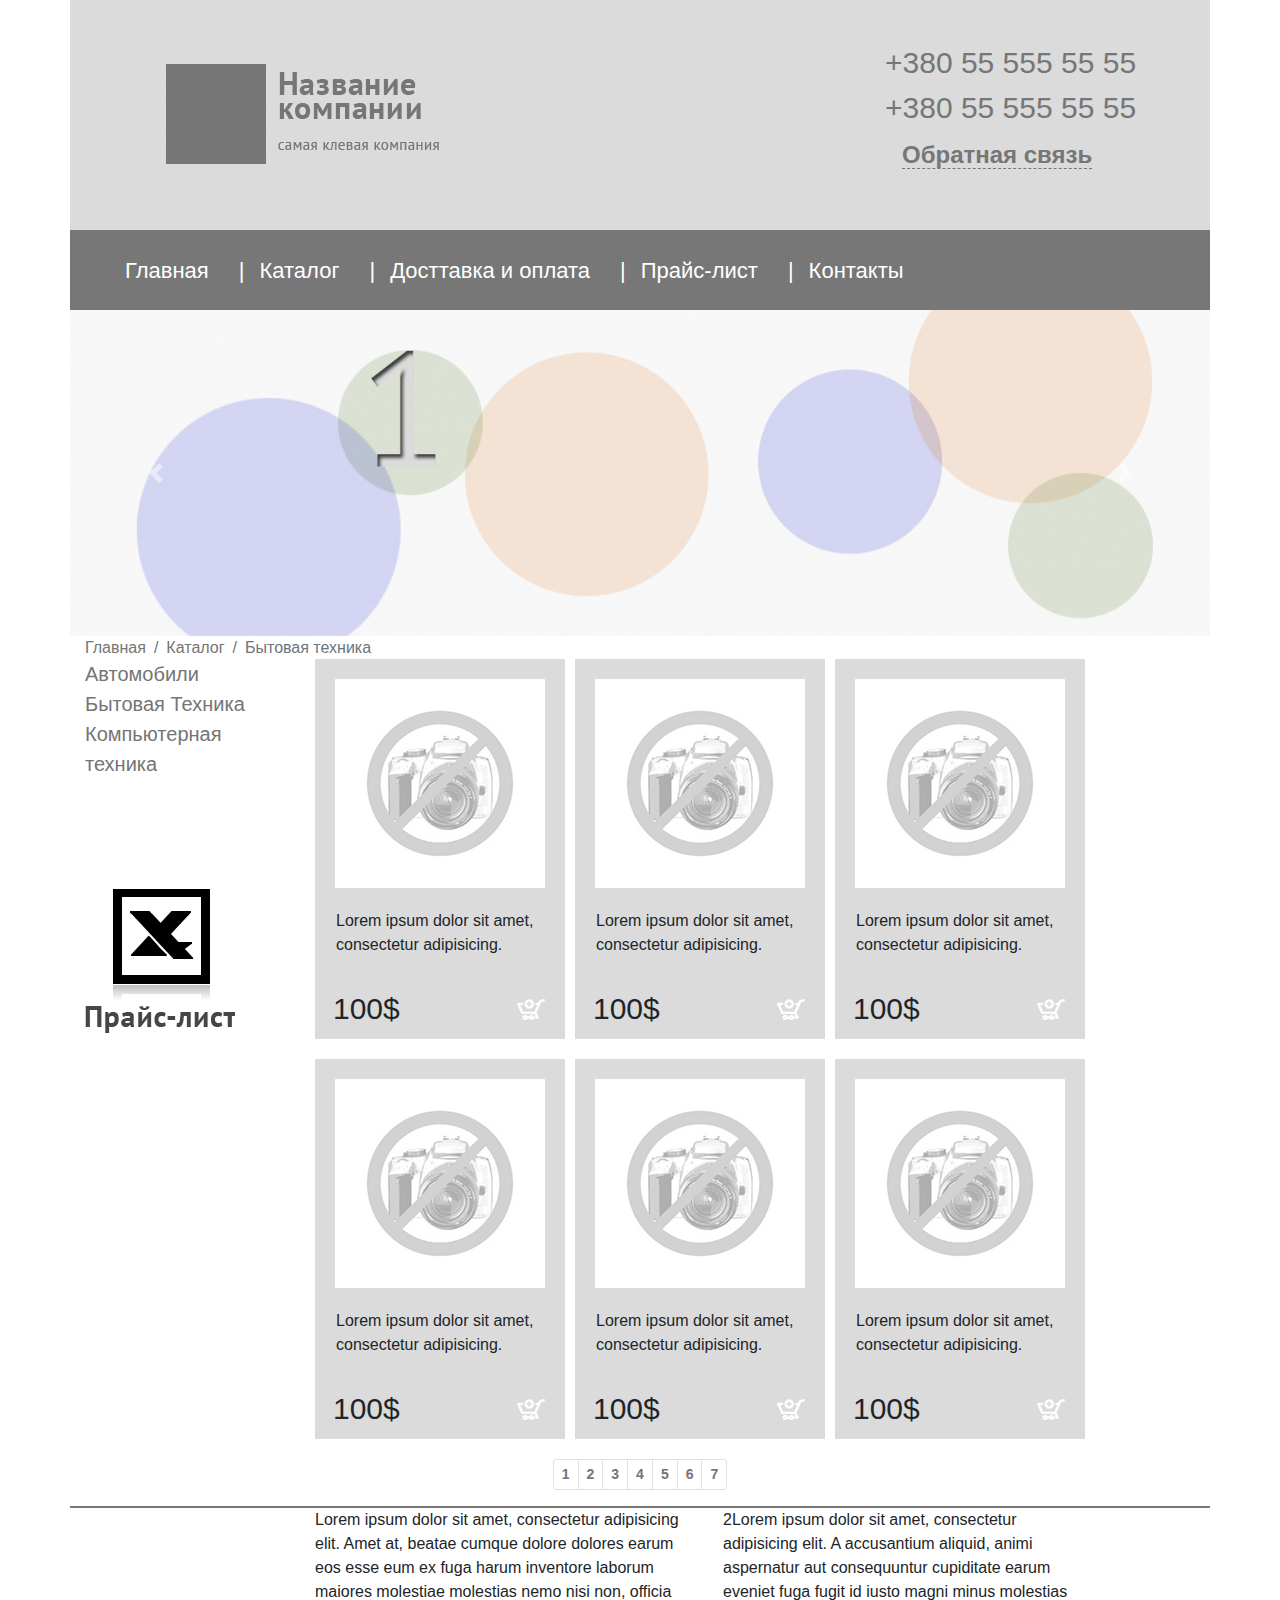
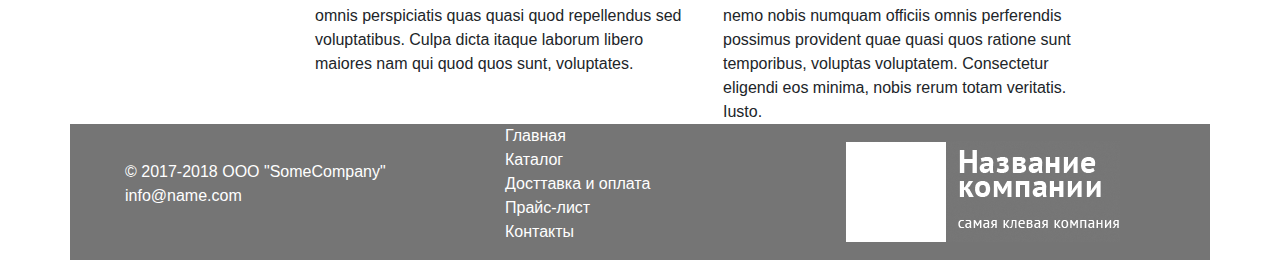
<file: index/index.html>
<!doctype html>
<html lang="en">
<head>
    <!-- Required meta tags -->
    <meta charset="utf-8">
    <meta name="viewport" content="width=device-width, initial-scale=1, shrink-to-fit=no">

    <!-- Bootstrap CSS -->
    <link rel="stylesheet" href="https://maxcdn.bootstrapcdn.com/bootstrap/4.0.0/css/bootstrap.min.css" integrity="sha384-Gn5384xqQ1aoWXA+058RXPxPg6fy4IWvTNh0E263XmFcJlSAwiGgFAW/dAiS6JXm" crossorigin="anonymous">
    <link rel="stylesheet" href="css/style.css">



    <title>Hello, world!</title>
</head>
<body>
<header>
    <div class="container">
        <div class="row  header d-flex align-items-center">
            <div class="col-lg-4 col-2">
                <a href="#">
                    <img src="img/logo.png" alt="">
                </a>
            </div>
            <div class="col-lg-4 col-3"></div>
            <div class="col-lg-4 col-7 RightInfoBar">
                <ul>
                    <li>+380 55 555 55 55</li>
                    <li>+380 55 555 55 55</li>
                    <li><a href="#">Обратная связь</a></li>
                </ul>
            </div>
        </div>
    </div>
</header>
<nav>
    <div class="container MainNav">
        <div class="row">
            <div class="col">
                <ul class="MainNav d-flex align-items-center">
                    <li><a href="">Главная</a></li>
                    <li>|</li>
                    <li><a href="">Каталог</a></li>
                    <li>|</li>
                    <li><a href="">Досттавка и оплата</a></li>
                    <li>|</li>
                    <li><a href="">Прайс-лист</a></li>
                    <li>|</li>
                    <li><a href="">Контакты</a></li>
                </ul>
            </div>
        </div>
    </div>
</nav>
<div class="container">
    <div class="row">
        <div id="carouselExampleControls" class="carousel slide" data-ride="carousel">
            <div class="carousel-inner">
                <div class="carousel-item active">
                    <img class="d-block w-100" src="img/slider1.png" alt="First slide">
                </div>
                <div class="carousel-item">
                    <img class="d-block w-100" src="img/slider2.png" alt="Second slide">
                </div>
            </div>
            <a class="carousel-control-prev" href="#carouselExampleControls" role="button" data-slide="prev">
                <span class="carousel-control-prev-icon" aria-hidden="true"></span>
                <span class="sr-only">Previous</span>
            </a>
            <a class="carousel-control-next" href="#carouselExampleControls" role="button" data-slide="next">
                <span class="carousel-control-next-icon" aria-hidden="true"></span>
                <span class="sr-only">Next</span>
            </a>
        </div>
    </div>
</div>

<div class="container">
    <div class="row">
        <div class="col-sm">
            <ol class="breadcrumb">
                <li class="breadcrumb-item"><a href="#">Главная</a></li>
                <li class="breadcrumb-item"><a href="#">Каталог</a></li>
                <li class="breadcrumb-item active" aria-current="page">Бытовая техника</li>
            </ol>
        </div>
    </div>
</div>
<div class="container mainContent">
    <div class="row">
        <div class="col-lg-2 col-sm-3">
            <div class="dropdown1">Автомобили</div>
            <div class="list1">
                <ul>
                    <li><a href="#">Микроволновки</a></li>
                    <li><a href="#">Посудомоечные машины</a></li>
                    <li><a href="#">Холодильники</a></li>
                    <li><a href="#">Чайники</a></li>
                </ul>
            </div>
            <div class="dropdown2">Бытовая Техника</div>
            <div class="list2">
                <ul>
                    <li><a href="#">Микроволновки</a></li>
                    <li><a href="#">Посудомоечные машины</a></li>
                    <li><a href="#">Холодильники</a></li>
                    <li><a href="#">Чайники</a></li>
                </ul>
            </div>
            <div class="dropdown3">Компьютерная техника</div>
            <div class="list3">
                <ul>
                    <li><a href="#">Микроволновки</a></li>
                    <li><a href="#">Посудомоечные машины</a></li>
                    <li><a href="#">Холодильники</a></li>
                    <li><a href="#">Чайники</a></li>
                </ul>
            </div>
            <div class="pricelist">
                <a href="#"><img src="img/pricelist.png" alt=""></a>
            </div>
        </div>
        <div class="col-lg-10 col-sm-9 MainContentItems">
            <ul>
                <li>
                    <a href="#"><img src="img/imgItem.png" class="mainContentItemImg"></a>
                    <div class="textItem">Lorem ipsum dolor sit amet, consectetur adipisicing.</div>
                    <div class="d-flex">
                        <div class="price">100$</div>
                        <a href="#" class="cartIcon"><img src="img/cartIcon.png" alt="" title="Добавить в корзину"></a>
                    </div>
                </li>
                <li>
                    <a href="#"><img src="img/imgItem.png" class="mainContentItemImg"></a>
                    <div class="textItem">Lorem ipsum dolor sit amet, consectetur adipisicing.</div>
                    <div class="d-flex">
                        <div class="price">100$</div>
                        <a href="#" class="cartIcon"><img src="img/cartIcon.png" alt="" title="Добавить в корзину"></a>
                    </div>
                </li>
                <li>
                    <a href="#"><img src="img/imgItem.png" class="mainContentItemImg"></a>
                    <div class="textItem">Lorem ipsum dolor sit amet, consectetur adipisicing.</div>
                    <div class="d-flex">
                        <div class="price">100$</div>
                        <a href="#" class="cartIcon"><img src="img/cartIcon.png" alt="" title="Добавить в корзину"></a>
                    </div>
                </li>
                <li>
                    <a href="#"><img src="img/imgItem.png" class="mainContentItemImg"></a>
                    <div class="textItem">Lorem ipsum dolor sit amet, consectetur adipisicing.</div>
                    <div class="d-flex">
                        <div class="price">100$</div>
                        <a href="#" class="cartIcon"><img src="img/cartIcon.png" alt="" title="Добавить в корзину"></a>
                    </div>
                </li>
                <li>
                    <a href="#"><img src="img/imgItem.png" class="mainContentItemImg"></a>
                    <div class="textItem">Lorem ipsum dolor sit amet, consectetur adipisicing.</div>
                    <div class="d-flex">
                        <div class="price">100$</div>
                        <a href="#" class="cartIcon"><img src="img/cartIcon.png" alt="" title="Добавить в корзину"></a>
                    </div>
                </li>
                <li>
                    <a href="#"><img src="img/imgItem.png" class="mainContentItemImg"></a>
                    <div class="textItem">Lorem ipsum dolor sit amet, consectetur adipisicing.</div>
                    <div class="d-flex">
                        <div class="price">100$</div>
                        <a href="#" class="cartIcon"><img src="img/cartIcon.png" alt="" title="Добавить в корзину"></a>
                    </div>
                </li>
            </ul>
        </div>
    </div>
</div>
<div class="container">
    <div class="row">
        <div class="col-lg">
            <nav aria-label="...">
                <ul class="pagination pagination-sm d-flex justify-content-center">
                    <li class="page-item disabled">
                        <a class="page-link" href="#" tabindex="-1">1</a>
                    </li>
                    <li class="page-item"><a class="page-link" href="#">2</a></li>
                    <li class="page-item"><a class="page-link" href="#">3</a></li>
                    <li class="page-item"><a class="page-link" href="#">4</a></li>
                    <li class="page-item"><a class="page-link" href="#">5</a></li>
                    <li class="page-item"><a class="page-link" href="#">6</a></li>
                    <li class="page-item"><a class="page-link" href="#">7</a></li>
                </ul>
            </nav>
        </div>
    </div>
</div>
<div class="container bottomText">
    <div class="row">
        <div class="col-lg-2"></div>
        <div class="col-lg-10">
            <div>
                <div>Lorem ipsum dolor sit amet, consectetur adipisicing elit. Amet at, beatae cumque dolore dolores earum eos esse eum ex fuga harum inventore laborum maiores molestiae molestias nemo nisi non, officia omnis perspiciatis quas quasi quod repellendus sed voluptatibus. Culpa dicta itaque laborum libero maiores nam qui quod quos sunt, voluptates.</div>
                <div>2Lorem ipsum dolor sit amet, consectetur adipisicing elit. A accusantium aliquid, animi aspernatur aut consequuntur cupiditate earum eveniet fuga fugit id iusto magni minus molestias nemo nobis numquam officiis omnis perferendis possimus provident quae quasi quos ratione sunt temporibus, voluptas voluptatem. Consectetur eligendi eos minima, nobis rerum totam veritatis. Iusto.</div>
            </div>
        </div>
    </div>
</div>
<footer>
    <div class="container footer ">
        <div class="row d-flex justify-content-between align-items-center">
            <div class="col-lg">
                <ul>
                    <li>© 2017-2018 ООО "SomeCompany"</li>
                    <li>info@name.com</li>
                </ul>
            </div>
            <div class="col-lg ">
                <ul class="">
                    <li><a href="">Главная</a></li>
                    <li><a href="">Каталог</a></li>
                    <li><a href="">Досттавка и оплата</a></li>
                    <li><a href="">Прайс-лист</a></li>
                    <li><a href="">Контакты</a></li>
                </ul>
            </div>

            <div class="col-lg">
                <a href="#">
                    <img src="img/footerLogo.png" alt="">
                </a>
            </div>
        </div>
    </div>
</footer>


</div>













<script src="js/jquery-3.0.0.min.js"> </script>
<script src="js/script.js"></script>
<!-- Optional JavaScript -->
<!-- jQuery first, then Popper.js, then Bootstrap JS -->
<script src="https://cdnjs.cloudflare.com/ajax/libs/popper.js/1.12.9/umd/popper.min.js" integrity="sha384-ApNbgh9B+Y1QKtv3Rn7W3mgPxhU9K/ScQsAP7hUibX39j7fakFPskvXusvfa0b4Q" crossorigin="anonymous"></script>
<script src="https://maxcdn.bootstrapcdn.com/bootstrap/4.0.0/js/bootstrap.min.js" integrity="sha384-JZR6Spejh4U02d8jOt6vLEHfe/JQGiRRSQQxSfFWpi1MquVdAyjUar5+76PVCmYl" crossorigin="anonymous"></script>
</body>
</html>
</file>
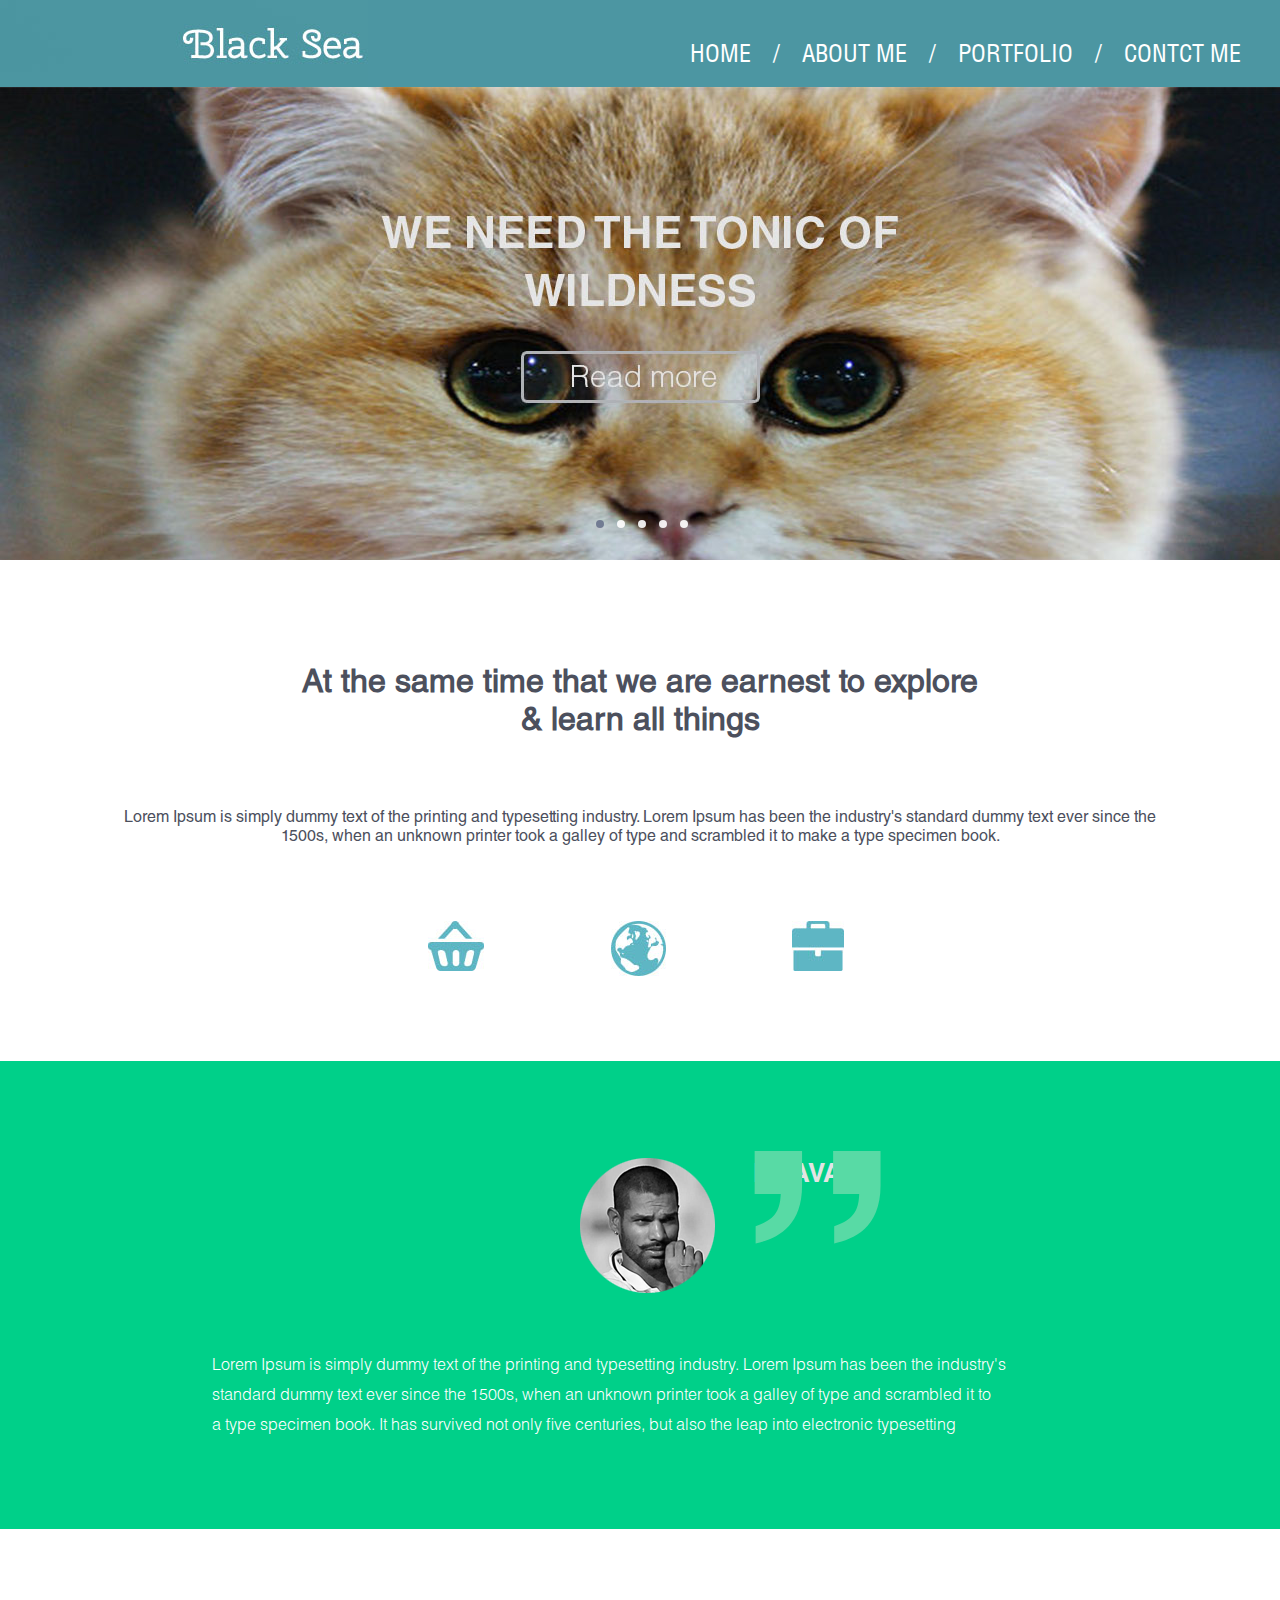
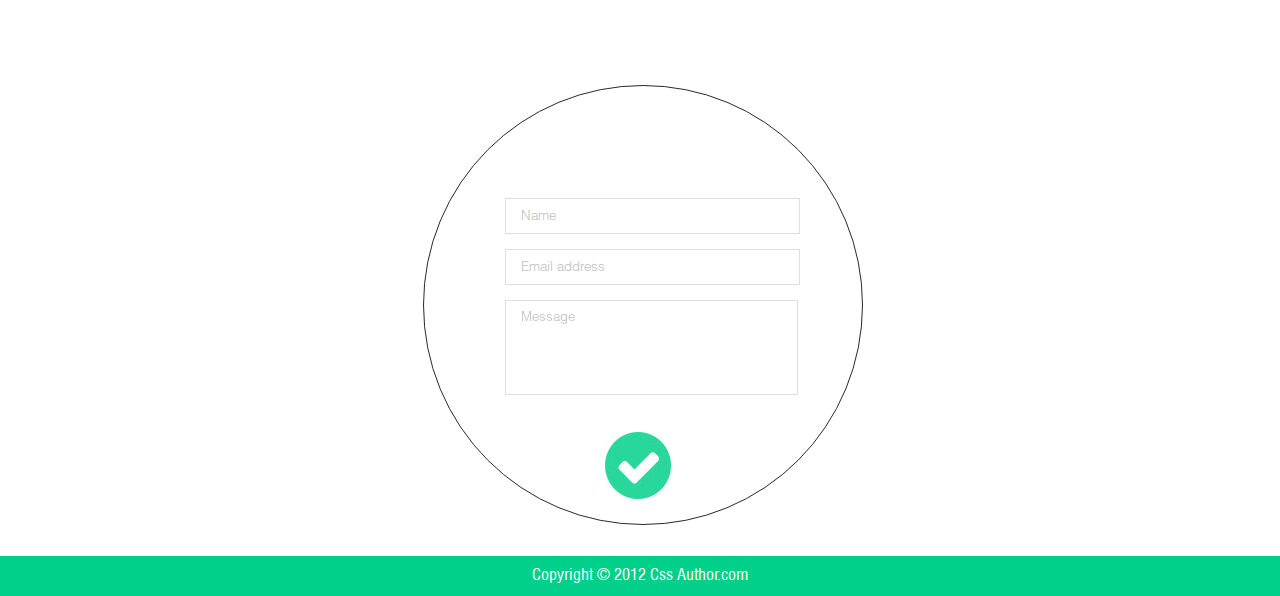
<file: index2/index.html>
<!DOCTYPE html>
<html lang="en">
<head>
    <meta charset="UTF-8">
    <title>BlackSea</title>
    <link href="index.css" rel="stylesheet">
    <script src="jquery-3.0.0.min.js"> </script>
</head>

<body>
<div class="wrapper">
    <header>
        <a href="#" id="logo"  ><img src="img/logo1.jpg" alt=""></a>
        <nav>
            <span><a href="">HOME</a></span>
            <span>/</span>
            <span><a href="">ABOUT ME</a></span>
            <span>/</span>
            <span><a href="">PORTFOLIO</a></span>
            <span>/</span>
            <span><a href="">CONTCT ME</a></span>
        </nav>
    </header>


    <div class="slider">
        <ul>
            <li><a href="#"><img src="img/slider2.jpg" alt=""></a></li>
            <li><a href="#"><img src="img/slider3.jpg" alt=""></a></li>
            <li><a href="#"><img src="img/slider1.jpg" alt=""></a></li>
            <li><a href="#"><img src="img/slider4.jpg" alt=""></a></li>
            <li><a href="#"><img src="img/slider5.jpg" alt=""></a></li>
        </ul>
    </div>
    <h1 class="centerBigText">At the same time that we are earnest to explore <br>
        & learn all things</h1>
    <div class="centerText">Lorem Ipsum is simply dummy text of the printing and typesetting industry. Lorem Ipsum has been the industry's standard dummy text ever since the <br> 1500s, when an unknown printer took a galley of type and scrambled it to make a type specimen book. </div>
   <div id="forflex">
    <a href="#" class="icons"><img src="img/bluicon1.jpg" alt=""></a>
    <a href="#" class="icons"><img src="img/bluicon2.jpg" alt=""></a>
    <a href="#" class="icons"><img src="img/bluicon3.jpg" alt=""></a>
   </div>
   <div class="colorFone">
      <img src="img/face.png" alt="">
      <ul>
          <li class="name">DHAVAN</li>
          <li class="quotes">”</li>
      </ul>
       <div class="bottomText">Lorem Ipsum is simply dummy text of the printing and typesetting industry. Lorem Ipsum has been the industry's<br> standard dummy text ever since the 1500s, when an unknown printer took a galley of type and scrambled it to<br>
           a type specimen book. It has survived not only five centuries, but also the leap into electronic typesetting</div>
   </div>






    <div id="gpsmap">
        <iframe src="https://www.google.com/maps/embed?pb=!1m18!1m12!1m3!1d11363.266546447116!2d31.88298517657402!3d49.23772434554985!2m3!1f0!2f0!3f0!3m2!1i1024!2i768!4f13.1!3m3!1m2!1s0x40d140e1639cafb3%3A0xa25e90f8eadba3f4!2z0JzQvtC90YPQvNC10L3RgiAi0JPQsNGA0LzQsNGC0LAi!5e0!3m2!1suk!2sua!4v1517071133028" width="1280" height="628" frameborder="0" style="border:0" allowfullscreen></iframe>
        <div id="registrationForm">
          <div class="regList">
            <form method="post">
                <label></label>
                <input type="text" placeholder="Name" required>

                <label></label>
                <input type="email" placeholder="Email address" required>
            </form>
            <textarea name="coment" id="" cols="30" rows="10" placeholder="Message"></textarea>
              <input class="submitButton" style="background-image: url(img/greenbutton.jpg);" type="submit"  value="">
          </div>
    </div>

<footer>
    <div>Copyright © 2012 Css Author.com</div>
</footer>
<script src="index.js"></script>
</div>
</body>
</html>
</file>
<file: index/css/style.css>
.header{
    background-color: #dbdbdb;
    height: 230px;
}
.header div a img{
    margin-left: 80px;
}
.RightInfoBar ul li {
    list-style-type: none;
    color: #767676;
    font-size: 30px;
}
.RightInfoBar ul li a{
    color: #767676;
    text-decoration: none;
    border-bottom: 1px dashed #767676;
    margin-left: 17px;
    font-size: 24px;
    font-weight: bold;
}
.RightInfoBar ul li a:hover{
    border-bottom: 1px solid #767676;
}
.MainNav{
    background-color: #777777;
    height: 80px;
    }
.MainNav div div ul li{
    list-style-type: none;
}
.MainNav div div ul li, .MainNav div div ul li a{
    color: #fff;
    font-size: 22px;
    margin-right: 15px;
}

.breadcrumb {
    background-color: #ffffff;
    border: none;
    height: 7px;
    padding: 0;
}
.breadcrumb li a{
    color: #757575;
}
.card{
    border: none;
    background-color: #ffffff;
}
.card-header{
    border: none;
    background-color: #ffffff;
}
.dropdown1, .dropdown2 , .dropdown3 {
    font-size: 20px;
    color: #757575;
    cursor: pointer;
    display: flex;
    flex-direction: column;

}
.dropdown1:active, .dropdown2:active , .dropdown3:active{
    text-decoration: underline;
}
.dropdown1:hover, .dropdown2:hover , .dropdown3:hover{

}
.list1, .list2, .list3 {
    display: flex;
    flex-direction: column;
}
.list1 a, .list2 a, .list3 a {
    color: #757575;
}
.pricelist{
    padding-top: 110px;
}

.MainContentItems ul li{
    list-style-type: none;
    width: 250px;
    height: 380px;
    float: left;
    background-color: #dbdbdb;
    margin-right: 10px;
    margin-bottom: 20px;
}
.mainContentItemImg {
    margin-top: 20px;
    margin-left: 20px;
}
.mainContentItems ul li a div {
    width: 100%;
}

.textItem{
    height: 77px;
    margin-left: 21px;
    margin-top: 21px;
}
.price{
    font-size: 30px;
    float: left;
   width: 200px;
    padding-left: 18px;
    padding-bottom: 5px;

}
.cartIcon{
   padding-top: 10px;
}
.pagination li a{
    color: #757575;;
}
.page-link{
    color: black;
    font-weight: bold;
}
.bottomText .row{
    border-top: 2px solid #767676;
}
.bottomText div div div div{
    float: left;
    width: 40%;
    margin-left: 40px;
}
.footer{
    background-color: #757575;
    color: #fff;
    }

.footer div div ul li, .footer div div ul li a{
    list-style-type: none;
    color: #fff;
}

@media screen and (max-width: 992px) {

    .header div a img{
        margin-left: 0;
        width: 220px;
        height: 75px;
    }
    .RightInfoBar ul li {
        font-size: 20px;
        text-align: right;
    }
    .RightInfoBar ul li a{
        font-size: 16px;
        padding-right: 20px;
    }
    .bottomText .row .col-lg-5 div{
        width: 100%;
    }
    .MainNav div div ul li a{
        font-size: 14px;
        margin-right: 4px;
    }

}
@media screen and (max-width: 768px){
    .MainNav div div ul li, .MainNav div div ul li a{
    }
}
@media screen and (max-width: 576px){
    .pricelist{
        padding-top: 0;
    }
}
@media screen and (max-width: 436px) {
    .RightInfoBar ul li {
        font-size: 14px;
    }

    .RightInfoBar ul li a {
        font-size: 12px;
    }
    .MainNav div div ul li, .MainNav div div ul li a {
        font-size: 12px;
        margin-right: 9px;
    }
}
</file>
<file: index2/index.css>
@font-face {
    font-family: HelveticaLT;
    src: url('fonts/Helvetica LT Condensed Medium.ttf');
}
@font-face {
    font-family: HelveticaLTtd-bold;
    src: url(fonts/HelveticaLTStd-Bold.otf);
}
@font-face {
    font-family: HelveticaLTStd-Light;
    src: url(fonts/HelveticaLTStd-Light.otf);
}

@font-face {
    font-family: HelveticaLTStd-Roman;
    src: url(fonts/HelveticaLTStd-Roman.otf);
}

body{
    margin: 0;
}
.wrapper{
    width: 1280px;
    height:auto;
    margin-right: auto;
    margin-left: auto;


}
header{
    width:1280px;
    height: 87px;
    background-color: #4c96a2;

}
#logo{
    display: flex;
    float: left;
    padding-right: 322px;

}
nav{
    display: flex;
    font-family: HelveticaLT, sans-serif;
}
nav span{
    padding-right: 22px;
    padding-top: 37px;
    align-content:right;
    color: #ffffff;
    font-size: 6.3mm;
    font-family: HelveticaLT, sans-serif;
}
nav span a{
    color: #ffffff;
}
a{
    text-decoration: none;
}
ul{
    list-style-type: none;
}
/* слайдер */
.slider {
    z-index: 9;
    width: 1280px;
    height: 473px;
    overflow: hidden;
    margin: 0 0 7px;
    position: relative;

}
.slider ul,
.slider li {
    padding: 0;
    margin: 0;
    list-style-type: none;
}
.slider ul {
    width: 9999px;
}
.slider ul li {
    list-style-type: none;
    float: left;
    width: 1280px;
    height: 473px;
}
.slider .nav {
    position: absolute;
    left: 596px;
    bottom: 32px;
}
.slider .nav span {
    opacity: 0.9;
    background: #fff;
    margin: 0 13px 0 0;
    width: 8px;
    height: 8px;
    border-radius: 8px;
    cursor: pointer;
    overflow: hidden;
    display: block;
    float: left;
}
.slider .nav span.on {
    background: #69728c;
}
.centerBigText{
    padding-top: 85px;
    text-align: center;
    color: #4c505d;
    font-family: HelveticaLTStd-Roman, sans-serif;
}
.centerText{
    font-family: HelveticaLTStd-Roman, sans-serif;
    text-align: center;
    color: #4c505d;
    padding-top: 46px;

}
#forflex{
    padding-top:73px ;
    width: 416px;
    display: flex;
    justify-content: space-between;
    padding-left: 428px;
    padding-bottom: 81px;
}
.colorFone{
    height: 468px;
    width: 1280px;
    background-color: #00d089;
}


.colorFone img{
    padding-left: 576px;
    padding-top: 95px;

}
.colorFone ul{
    padding-left: 800px;
}
.name{
    font-family: HelveticaLTtd-bold, sans-serif;
    font-size: 26px;
    color: #e4e4e4;
    position: relative;
    top: -155px;
    left: -47px;
}
.quotes{
    font-family: HelveticaLTtd-bold, sans-serif;
    font-size: 338.37px;
    color: #58daa5;
    position: relative;
    left: -67px;
    top: -230px;
}
.bottomText{
    color: white;
    font-family: HelveticaLTStd-Light, sans-serif;
    text-align: left;
    position: relative;
    top: -417px;
    padding-left: 212px;
    line-height: 30px;
}
input{
    width: 276px;
    height: 32px;
    margin-bottom: 15px;
    border: solid 1px #d8d8d8;
}
textarea{
    width: 274px;
    height: 82px;
    margin-bottom: 33px;
    border: solid 1px #d8d8d8;
    resize: none;

}
#registrationForm{
    height: 438px;
    width: 438px;
    display: flex;
    flex-direction: column;
    background-color: white;
    opacity: 0.85;
    border-radius: 438px;
    border: solid 1px black;
    position: relative;
    margin-bottom: -445px;
    right:-423px;
    bottom:476px;

}
#registrationForm input{
    padding-left: 15px;
}
.submitButton{
    background-repeat: no-repeat;
    background-color: #fff;
    border: none;
    display:block;
    height:67px;
    width: 66px;
    margin-left: 100px;

}
.regList{
    position: relative;
    right:-81px;
    bottom:-112px;
}
::-webkit-input-placeholder {color:#b4b5b9;font-family: HelveticaLTStd-Light, sans-serif;}
::-moz-placeholder          {color:#b4b5b9;font-family: HelveticaLTStd-Light, sans-serif;}/* Firefox 19+ */
:-moz-placeholder           {color:#b4b5b9;font-family: HelveticaLTStd-Light, sans-serif;}/* Firefox 18- */
:-ms-input-placeholder      {color:#b4b5b9;font-family: HelveticaLTStd-Light, sans-serif;}
#registrationForm textarea{
    padding-left: 15px;
    padding-top: 9px;
}
footer{
    position: relative;
    width: 1280px;
    height: 40px;
    background-color: #00d089;
}
footer div{
    color: white;
    font-family:HelveticaLT, sans-serif;
    text-align: center;
    padding-top: 8px;
}
</file>
